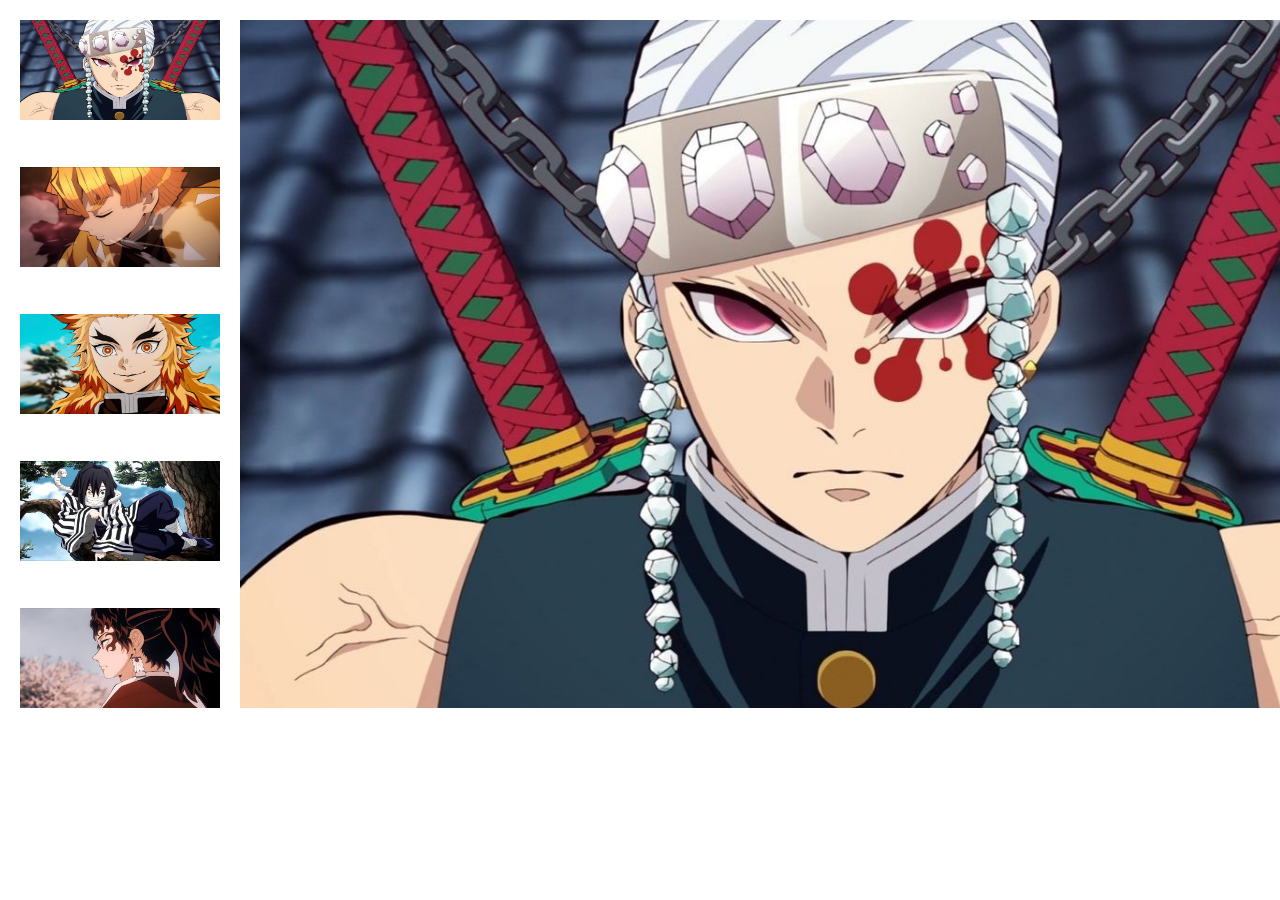
<file: ImageChanger/index.html>
<!DOCTYPE html>
<html lang="en">
  <head>
    <meta charset="UTF-8" />
    <meta name="viewport" content="width=device-width, initial-scale=1.0" />
    <title>JS Learning</title>
    <link rel="stylesheet" href="style.css" />
    <link
      rel="shortcut icon"
      href="./images/javascript.svg"
      type="image/x-icon"
    />
    <link
      href="https://cdn.jsdelivr.net/npm/bootstrap@5.0.2/dist/css/bootstrap.min.css"
      rel="stylesheet"
      integrity="sha384-EVSTQN3/azprG1Anm3QDgpJLIm9Nao0Yz1ztcQTwFspd3yD65VohhpuuCOmLASjC"
      crossorigin="anonymous"
    />
  </head>
  <body>
    <div class="img-container">
      <div class="smallImages-wrapper">
        <img src="./images/Uzui Tengen.jpg" id="img1" class="smallImage">
        <img src="./images/Zenitsu.jpg" id="img2" class="smallImage">
        <img src="./images/𝐑𝐞𝐧𝐠𝐨𝐤𝐮 • 𝐊𝐢𝐦𝐞𝐭𝐬𝐮 𝐧𝐨 𝐘𝐚𝐢𝐛𝐚.jpg" id="img3" class="smallImage">
        <img src="./images/𝑶𝒃𝒂𝒏𝒂𝒊 𝑰𝒈𝒖𝒓𝒐.jpeg" id="img4" class="smallImage">
        <img src="./images/𝗬𝗘𝗔𝗚𝗫𝗥𝗥✰.jpeg" id="img5" class="smallImage">
      </div>
      <img src="./images/Uzui Tengen.jpg" id="fullImg" class="bigImage">
    </div>
    <script src="script.js"></script>
    <!-- <script src="practice.js"></script> -->
  </body>
</html>
</file>
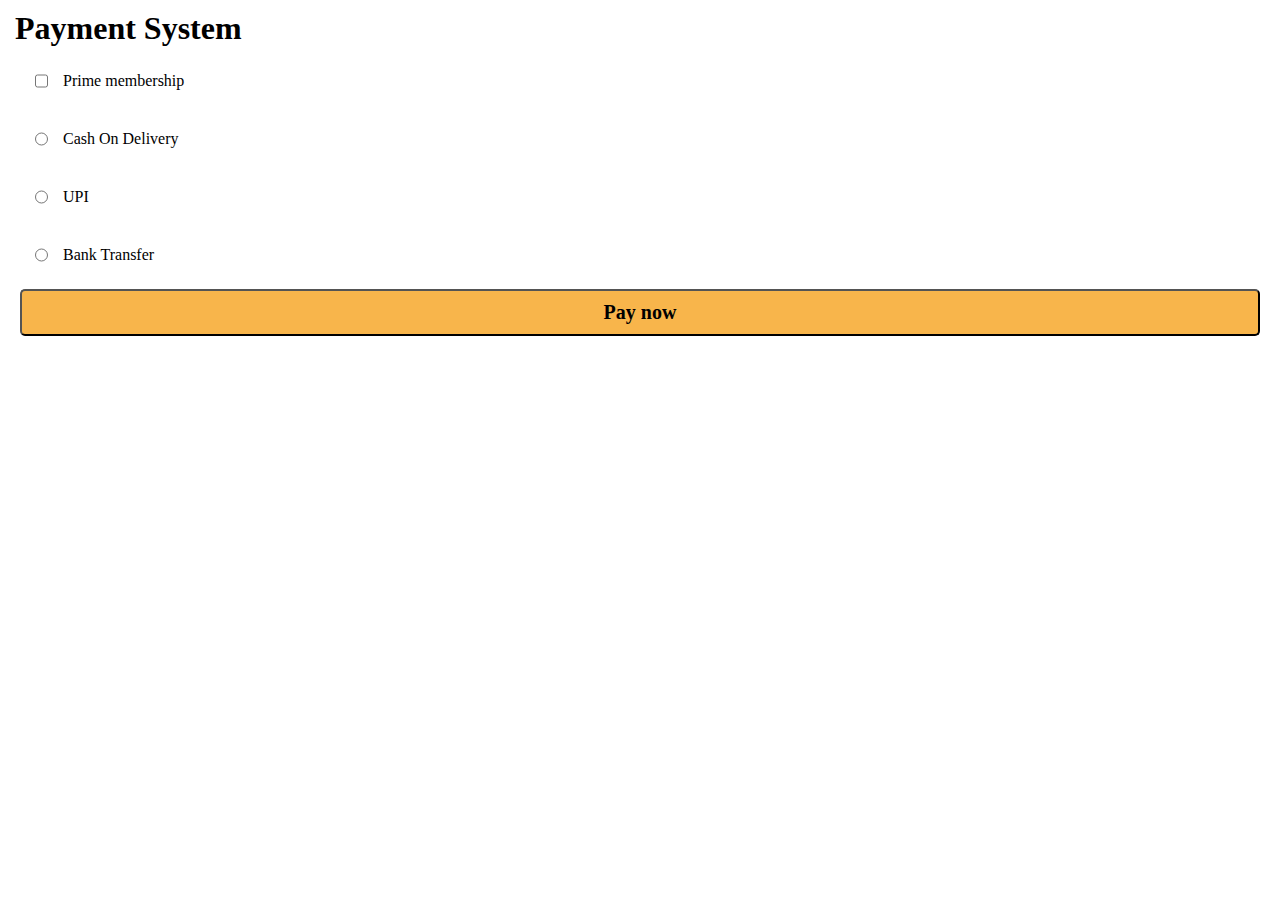
<file: Payment_System_Validation_using_Buttons/index.html>
<!DOCTYPE html>
<html lang="en">
<head>
    <meta charset="UTF-8">
    <meta name="viewport" content="width=device-width, initial-scale=1.0">
    <title>JS learning</title>
    <link rel="stylesheet" href="style.css">
    <link rel="shortcut icon" href="./images/javascript.svg" type="image/x-icon">
</head>
<body>
    <h1>Payment System</h1>
    <div class="container">
        <div class="option">
            <input type="checkbox" id="membership">
            <label for="Prime membership">Prime membership</label>
        </div>
        <div class="option">
            <input type="radio" name="Payment" id="cod">
            <label for="cod">Cash On Delivery</label>
        </div>
        <div class="option">
            <input type="radio" name="Payment" id="UPI">
            <label for="UPI">UPI</label>
        </div>
        <div class="option">
            <input type="radio" name="Payment" id="bankTransfer">
            <label for="bankTransfer">Bank Transfer</label>
        </div>
        <button id="payBtn" class="btn">Pay now</button>
    </div>
    <h3 id="primeResponse"></h3>
    <h3 id="payResponse"></h3>

    <!-- <script defer src="index.js"></script> -->
    <script defer src="script.js"></script>
    
</body>
</html>
</file>
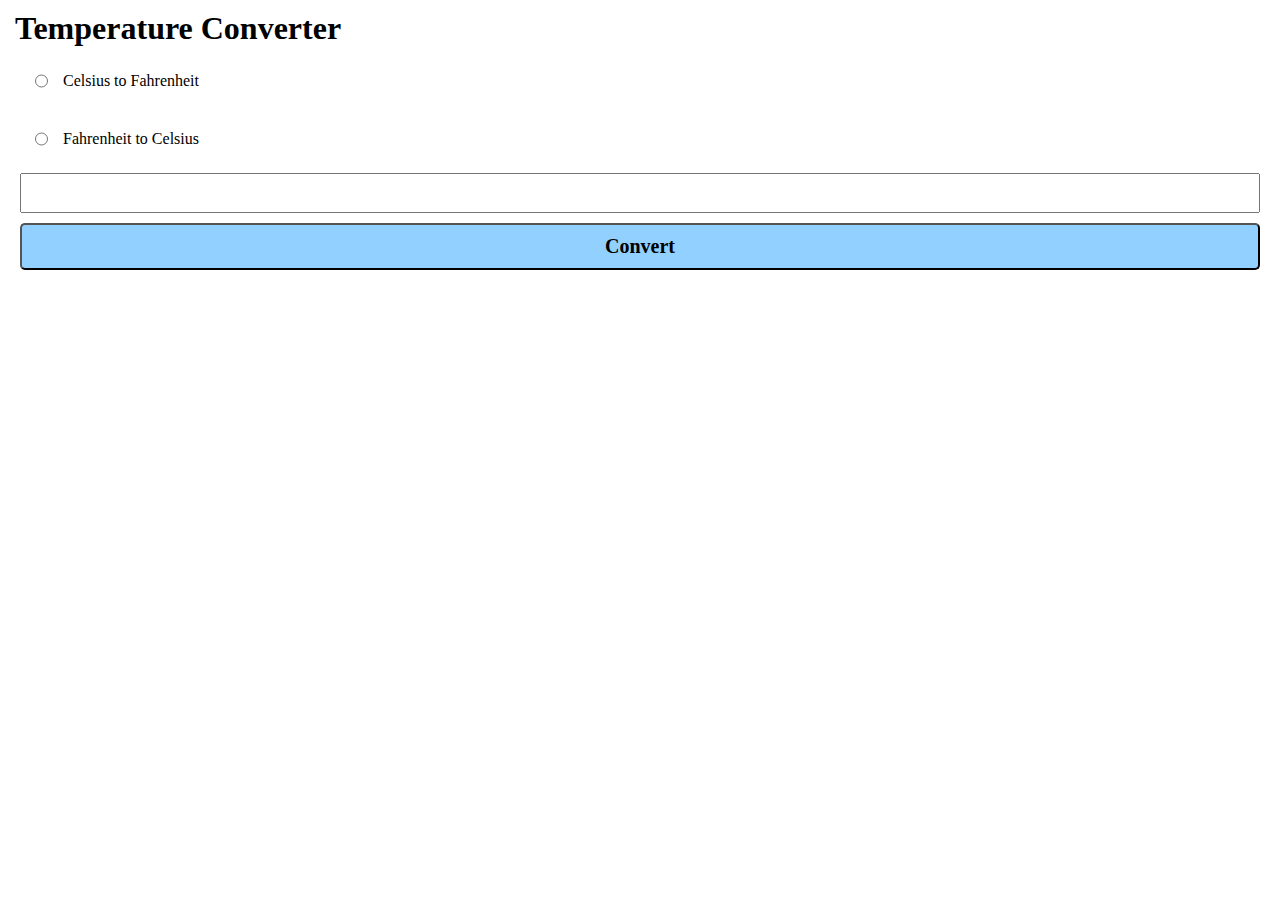
<file: Temperature_Converter/index.html>
<!DOCTYPE html>
<html lang="en">
<head>
    <meta charset="UTF-8">
    <meta name="viewport" content="width=device-width, initial-scale=1.0">
    <title>JS Learning</title>
    <link rel="stylesheet" href="style.css">
    <link rel="shortcut icon" href="./images/javascript.svg" type="image/x-icon">
</head>
<body>
    <h1>Temperature Converter</h1>
    <div class="container">
        <div class="option">
            <input type="radio" name="conversion" id="celsius">
            <label for="celsius">Celsius to Fahrenheit</label>
        </div>
        <div class="option">
            <input type="radio" name="conversion" id="fahrenheit">
            <label for="fahrenheit">Fahrenheit to Celsius</label>
        </div>
        <input type="number" id="temperature" class="tempBox">
        <button id="convertBtn">Convert</button>
    </div>
    <h3 id="convertedTemp"></h3>
    <script defer src="script.js"></script>
</body>
</html>
</file>
<file: ImageChanger/style.css>
* {
    font-family: 'JetBrains Mono';
    margin: 0;
    padding: 0;
    box-sizing: border-box;
}

.img-container {
    display: flex;
    align-items: flex-start;
    height: 100vh; 
    padding: 20px;
}

.smallImages-wrapper {
    display: flex;
    flex-direction: column;
    justify-content: space-between;
    height: 80%; 
}

.smallImage {
    width: 200px;
    height: 100px;
    cursor: pointer;
}

.bigImage {
    width: auto;
    height: 80%; 
    margin-left: 20px;
}
</file>
<file: Payment_System_Validation_using_Buttons/style.css>
* {
    font-family: 'JetBrains Mono';
    margin: 5px;
}

.container {
    display: flex;
    flex-direction: column;
  }
  
.option {
    display: flex;
    padding: 10px;
}
  
.option input[type="checkbox"],
.option input[type="radio"] {
    margin-right: 10px; 
}

.btn {
    background-color: rgb(248, 181, 75);
    font-size: 20px;
    font-weight: 700;
    border-radius: 5px;
    transition: background-color 0.25s;
    cursor: pointer;
    padding: 10px;
    margin: 5px;
}

.btn:hover {
    background-color: rgb(255, 233, 39);
}

#primeResponse {
    font-size: 2em;
}

#payResponse {
    font-size: 2em;
}
</file>
<file: Temperature_Converter/style.css>
* {
    font-family: 'JetBrains Mono';
    margin: 5px;
}

.container {
    display: flex;
    flex-direction: column;
  }
  
.option {
    display: flex;
    padding: 10px;
}
  
.option input[type="radio"] {
    margin-right: 10px; 
}

.tempBox {
    padding: 10px;
}

#convertBtn {
    background-color: rgb(146, 208, 255);
    font-size: 20px;
    font-weight: 700;
    border-radius: 5px;
    transition: background-color 0.25s;
    cursor: pointer;
    padding: 10px;
    margin: 5px;
}

#convertBtn:hover {
    background-color: rgb(32, 115, 154);
}
</file>
